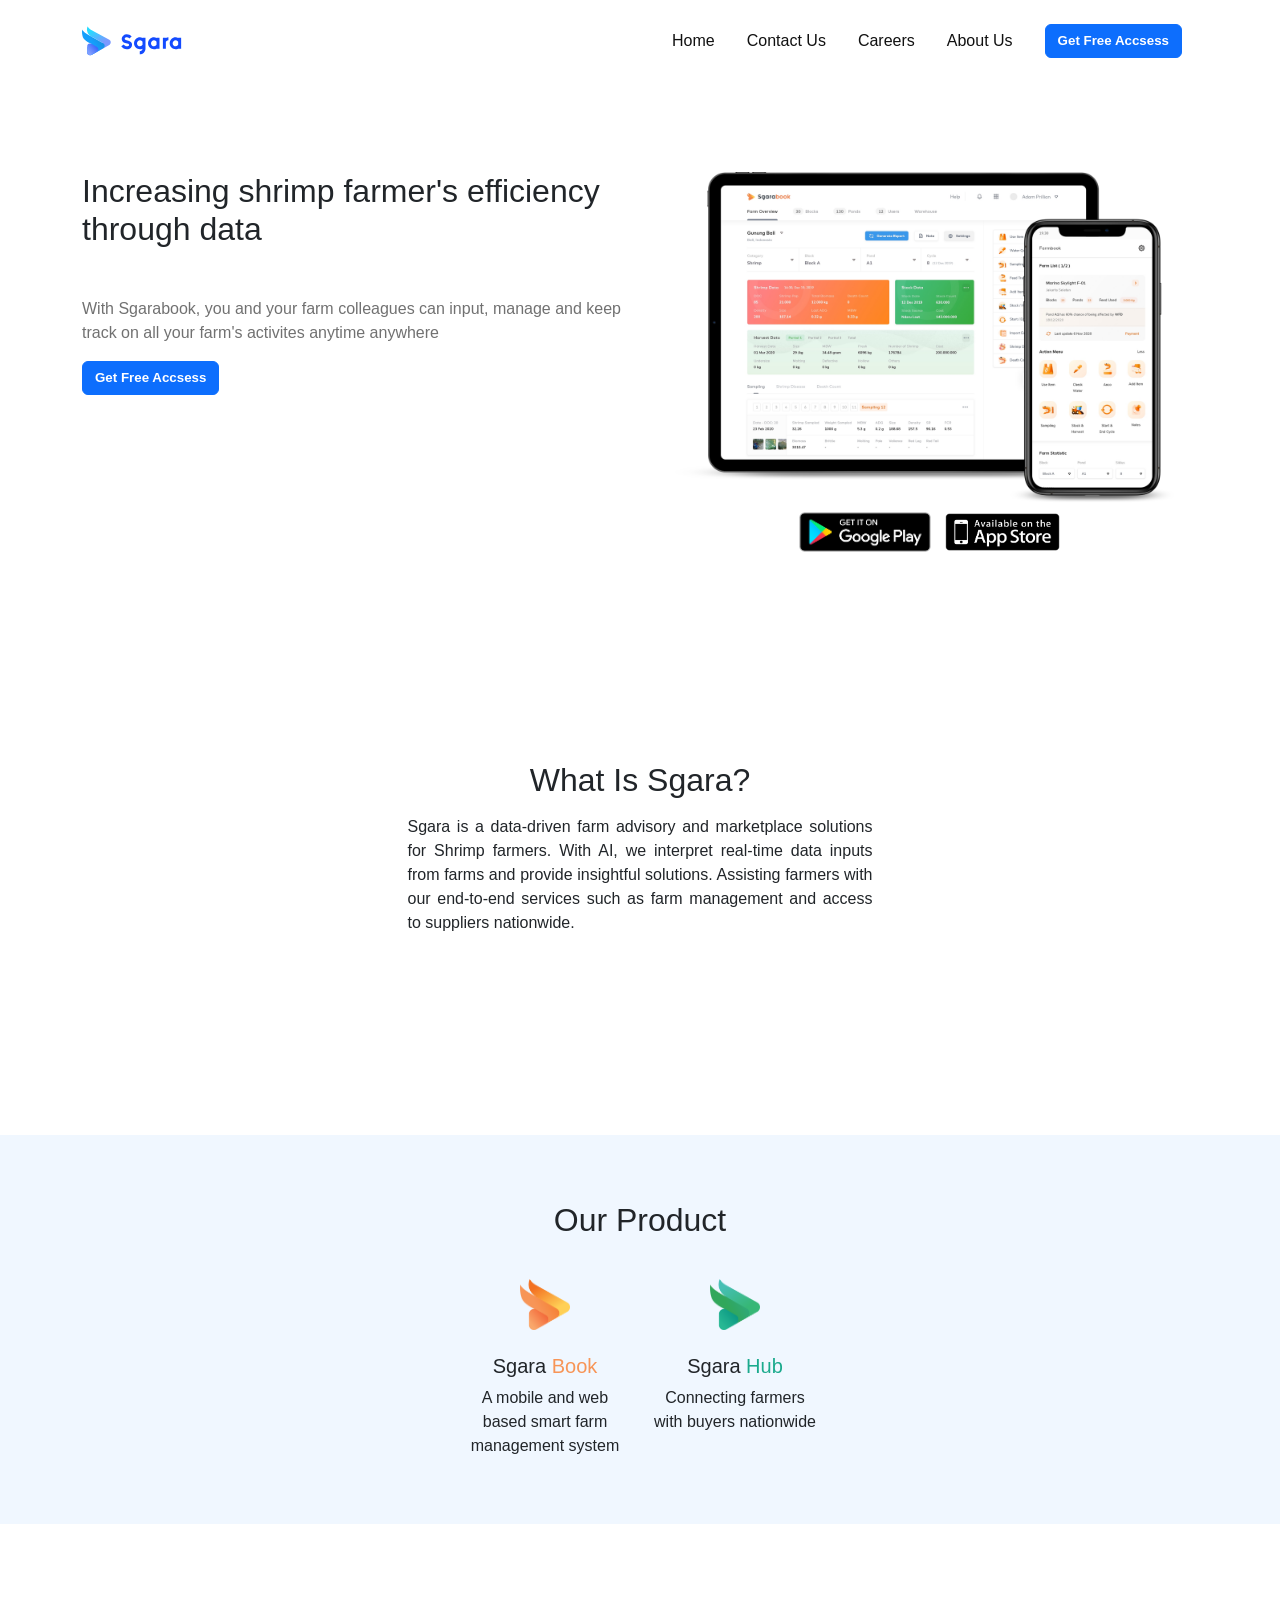
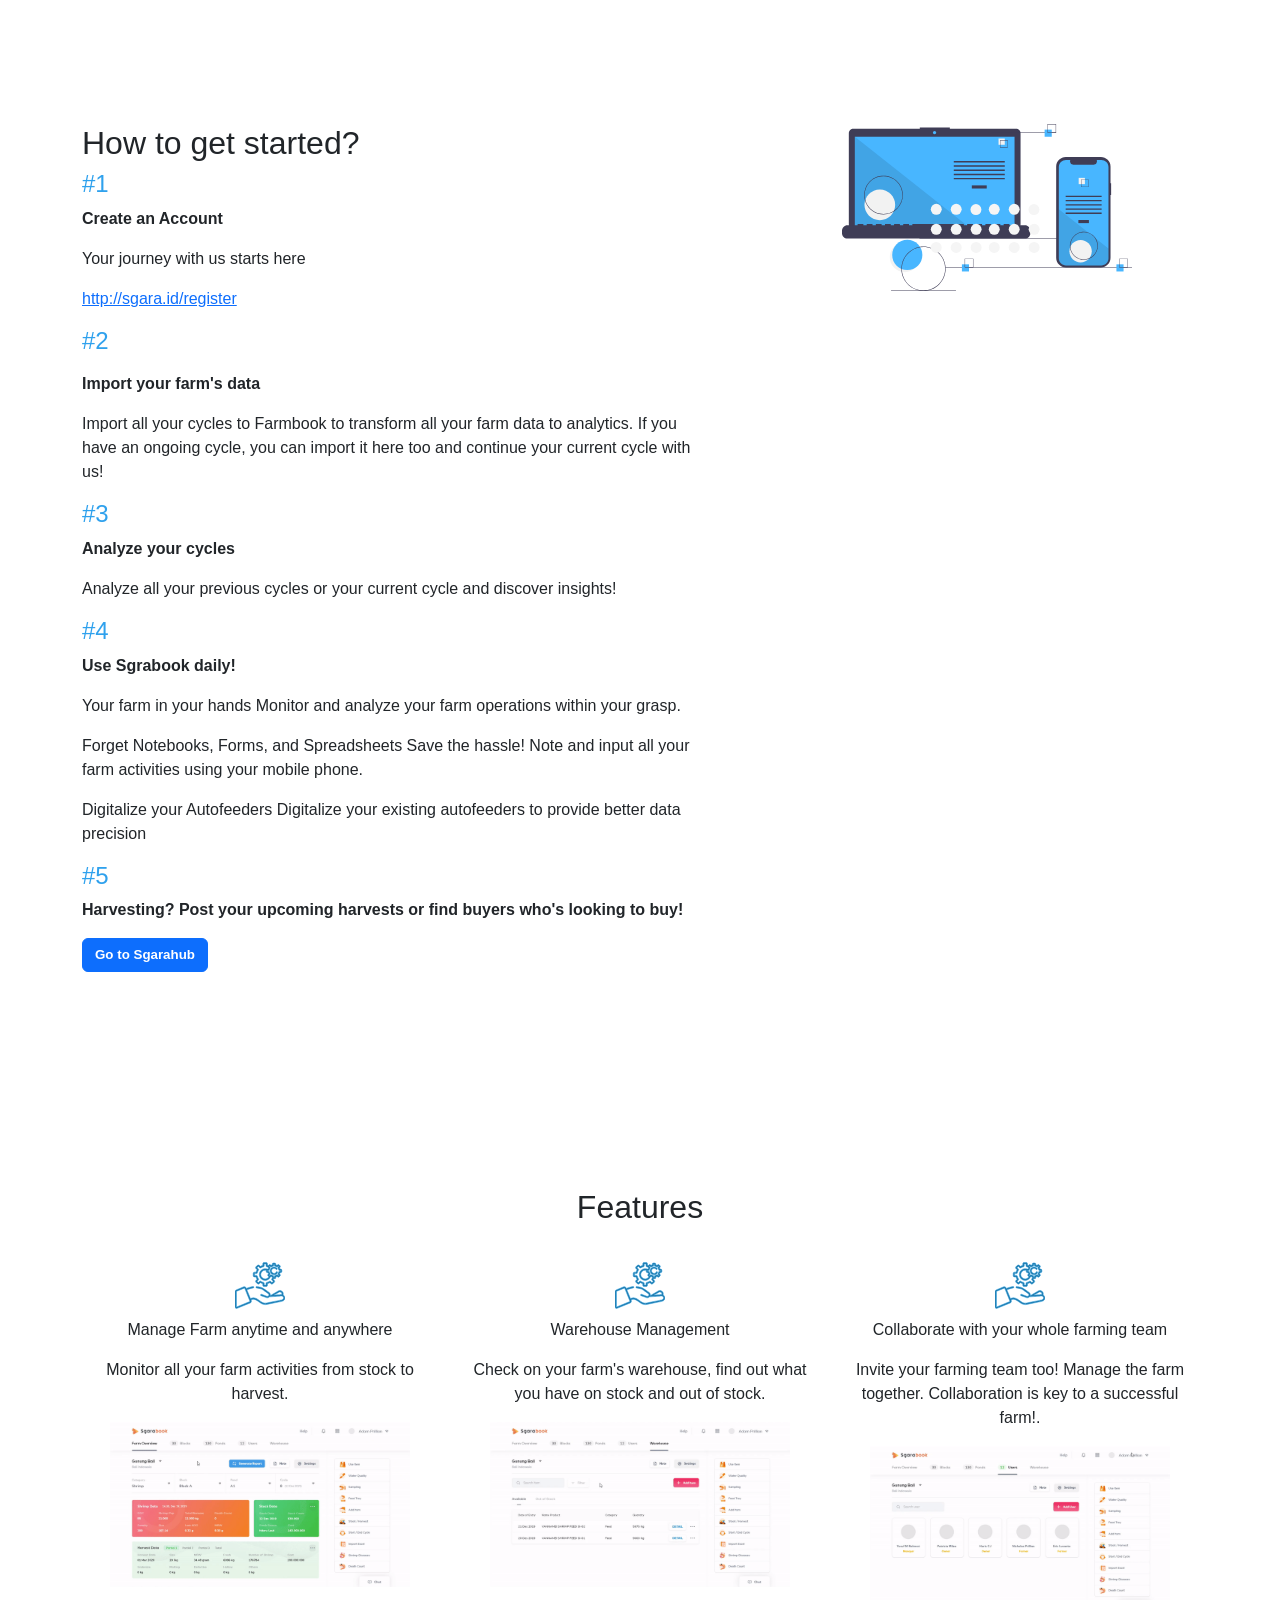
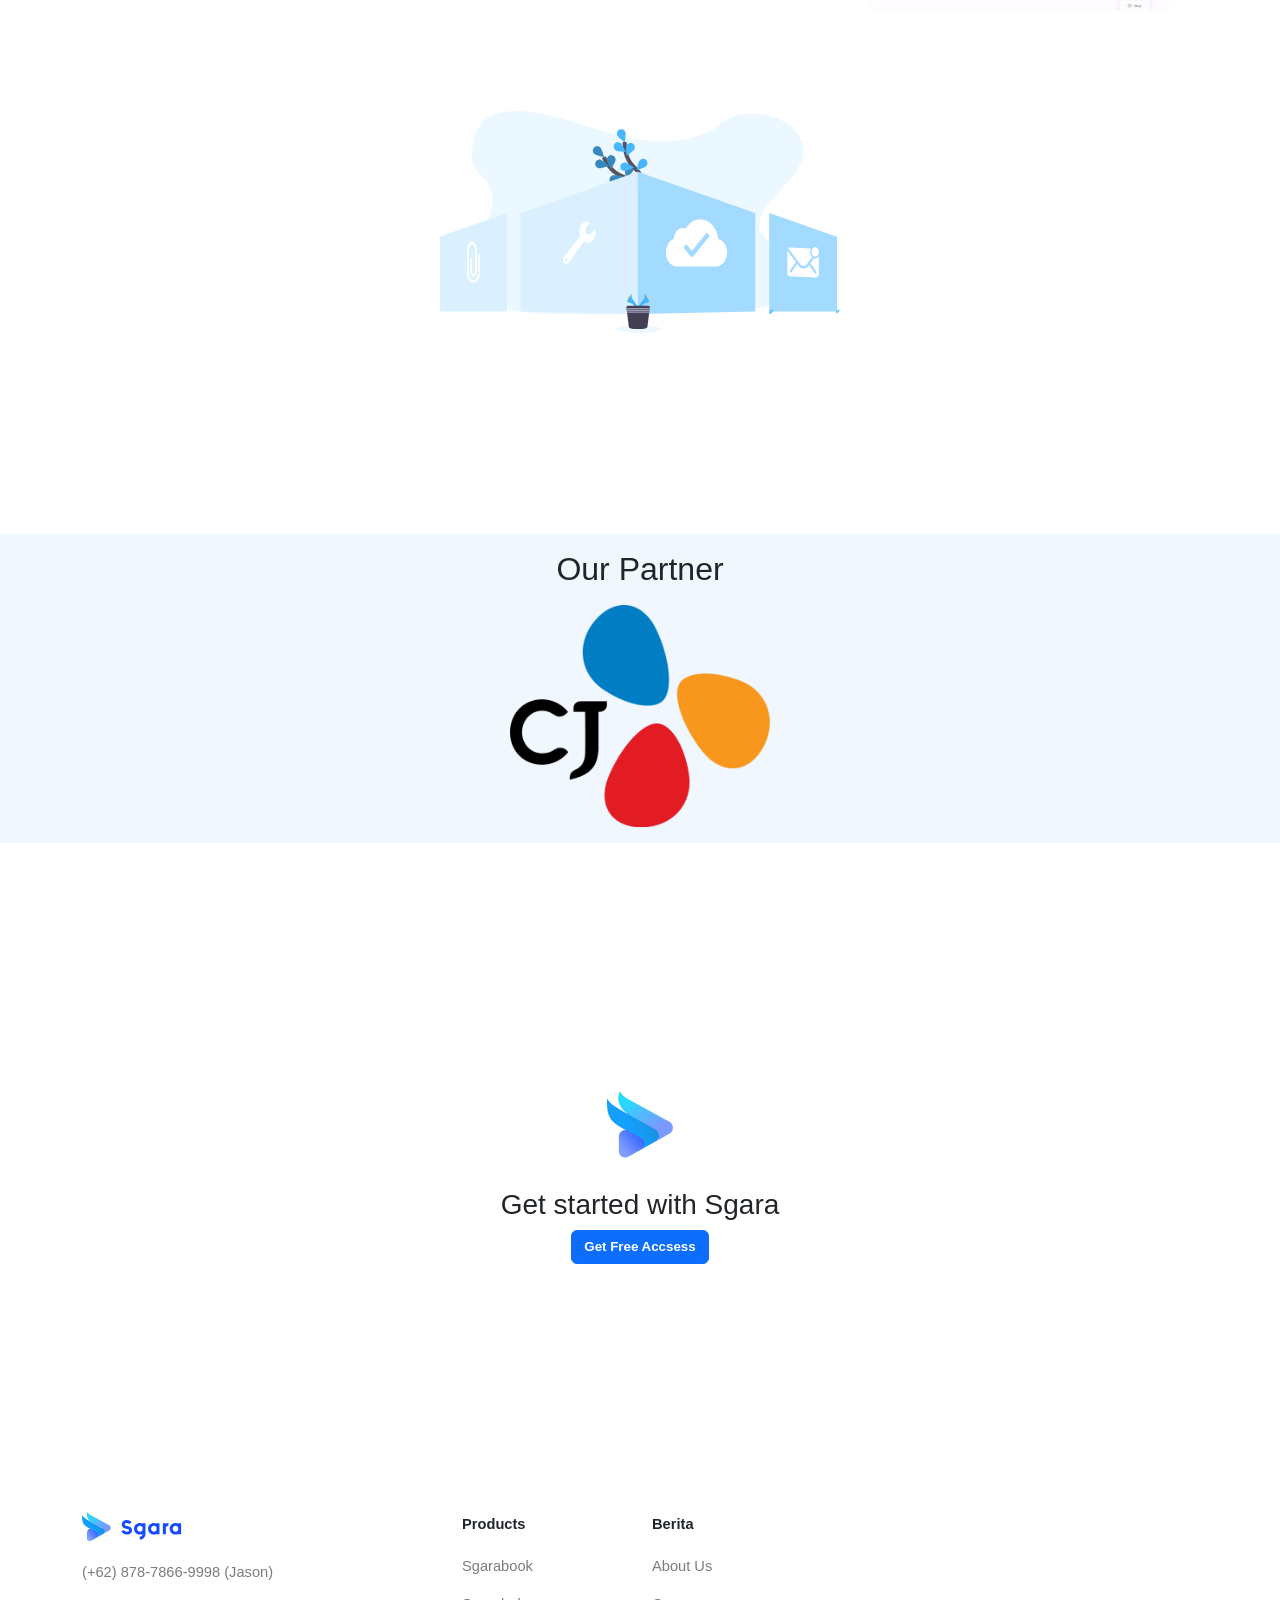
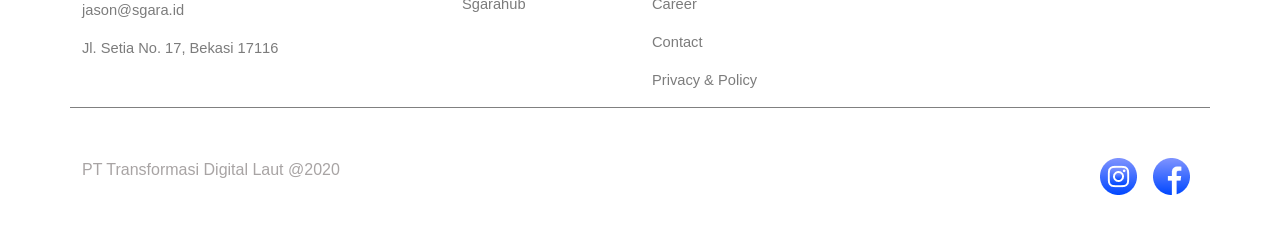
<file: index.html>
<!DOCTYPE html>
<html lang="en">

<head>
  <meta charset="UTF-8" />
  <meta http-equiv="X-UA-Compatible" content="IE=edge" />
  <meta name="viewport" content="width=device-width, initial-scale=1.0" />
  <link href="https://cdn.jsdelivr.net/npm/bootstrap@5.0.2/dist/css/bootstrap.min.css" rel="stylesheet" integrity="sha384-EVSTQN3/azprG1Anm3QDgpJLIm9Nao0Yz1ztcQTwFspd3yD65VohhpuuCOmLASjC" crossorigin="anonymous" />
  <link rel="stylesheet" href="assets/style/style.css" />
  <link rel="icon" href="assets/image/sgara-logo2.png">
  <title>Sgara</title>
</head>

<body>
  <header class="sticky-top">
    <div class="nav-bar">
      <div class="container py-3">
        <div class="style1 d-flex flex-row justify-content-between py-2">
          <img src="assets/image/logo-name.svg" width="100px" />
          <ul class="d-flex flex-row align-items-center mb-0" style="list-style: none">
            <li><a href="#">Home</a></li>
            <li><a href="#">Contact Us</a></li>
            <li><a href="#">Careers</a></li>
            <li><a href="#">About Us</a></li>
            <li>
              <button type="button" class="btn btn-primary style3">
                <b>Get Free Accsess</b>
              </button>
            </li>
          </ul>
        </div>
      </div>
    </div>
  </header>
  <section>

    <div class="container layout-half">
      <div class="row">
        <div class="col py-auto">
          <h2 class="mb-5">Increasing shrimp farmer's efficiency through data</h2>
          <p style="color:rgb(113, 113, 113);">With Sgarabook, you and your farm colleagues can input, manage and keep track on all your farm's activites anytime anywhere</p>
          <button type="button" class="btn btn-primary style3">
            <b>Get Free Accsess</b>
          </button>
        </div>
        <div class="col text-center">
          <img src="assets/image/tablet-android.png" width="500px" />
          <img src="assets/image/play-store.png" width="150px" />
          <img src="assets/image/app-store.png" width="115px" height="38px">
        </div>
      </div>
    </div>
    <!--   <div class="style4">
            <img src="assets/image/memphis.svg" width="160px" />
        </div> -->
    <div class="container layout margin-bot">
      <div class="col-5 text-center mx-auto">
        <p class="text-center">
        <h2>What Is Sgara?</h2>
        </p>
        <p>
          Sgara is a data-driven farm advisory and marketplace solutions for Shrimp farmers. With AI, we interpret real-time data inputs from farms and provide insightful solutions. Assisting farmers with our end-to-end services such as farm
          management and access
          to suppliers nationwide.
        </p>
      </div>
    </div>
    <!-- <div class="style5">
            <img src="assets/image/memphis2.svg" width="270px" />
        </div> -->
    <div class="layout layout-in" style="background: #f0f7ff;">
      <div class="container">
        <div class="row">
          <div class="text-center">
            <p>
            <h2>Our Product</h2>
            </p>
          </div>
          <div class="col-4">

          </div>
          <div class="col-2 text-center">
            <img class="py-4" src="assets/image/sgara-book.png" width="50">
            <h5>Sgara <a style="color: #f79557;">Book</a></h5>
            <div class="product-text">
              <p>A mobile and web based smart farm management system</p>
            </div>
          </div>
          <div class="col-2 text-center">
            <img class="py-4" src="assets/image/sgara-hub.png" width="50">
            <h5>Sgara <a style="color: #1baa8d;">Hub</a></h5>
            <div class="product-text">
              <p>Connecting farmers with buyers nationwide</p>
            </div>
          </div>
          <div class="col-4">

          </div>
        </div>
      </div>
    </div>
    <div class="container layout">
      <div class="row">
        <div class="col-8">
          <h2>How to get started?</h2>
          <div class="style7">
            <!-- <div class="img-kotak"> -->
            <!-- <img src="assets/image/kotak.svg" alt="kotak" width="13px" /> -->
            <!-- </div> -->
            <h4 style="color: #2fa1ed;">#1</h4>
            <div class="kotak-teks">
              <p><b>Create an Account</b></p>
              <p>Your journey with us starts here</p>
              <p><a href="https://book.sgara.id/register">http://sgara.id/register</a></p>
            </div>
          </div>
          <div class="style7">
            <!-- <div class="img-kotak">
              <img src="assets/image/kotak.svg" alt="kotak" width="13px" />
            </div> -->
            <h4 style="color: #2fa1ed;">#2</h4>
            <div class="kotak-teks">
              <p>
              <p><b>Import your farm's data</b></p>
              <p>Import all your cycles to Farmbook to transform all your farm data to analytics. If you have an ongoing cycle, you can import it here too and continue your current cycle with us!</p>
            </div>
          </div>
          <div class="style7">
            <!-- <div class="img-kotak ">
              <img src="assets/image/kotak.svg" alt="kotak" width="13px" />
            </div> -->
            <h4 style="color: #2fa1ed;">#3</h4>
            <div class="kotak-teks">
              <p><b>Analyze your cycles</b></p>
              <p>Analyze all your previous cycles or your current cycle and discover insights!</p>
            </div>
          </div>
          <div class="style7">
            <!-- <div class="img-kotak">
              <img src="assets/image/kotak.svg" alt="kotak" width="13px" />
            </div> -->
            <h4 style="color: #2fa1ed;">#4</h4>
            <div class="kotak-teks">
              <p><b>Use Sgrabook daily!</b></p>
              <p>Your farm in your hands
                Monitor and analyze your farm operations within your grasp.</p>

              <p>Forget Notebooks, Forms, and Spreadsheets
                Save the hassle! Note and input all your farm activities using your mobile phone.</p>

              <p>Digitalize your Autofeeders
                Digitalize your existing autofeeders to provide better data precision</p>
            </div>
          </div>
          <div class="style7">
            <!-- <div class="img-kotak">
              <img src="assets/image/kotak.svg" alt="kotak" width="13px" />
            </div> -->
            <h4 style="color: #2fa1ed;">#5</h4>
            <div class="kotak-teks">
              <p><b>Harvesting? Post your upcoming harvests or find buyers who's looking to buy!</b></p>
              <button type="button" class="btn btn-primary style3">
                <b>Go to Sgarahub</b>
              </button>
            </div>
          </div>
        </div>
        <div class="col-4">
          <img src="assets/image/get-started.svg" width="290px">
        </div>
      </div>
    </div>
    <div class="container layout coba" style="margin-bottom: 100px;">
      <div class="row  text-center">
        <div class="text-center">
          <p>
          <h2>Features</h2>
          </p>
        </div>
        <div class="col d-flex flex-column align-items-center style8">
          <img class="img-setting" src="assets/image/settings.svg" width="50px">
          <p>Manage Farm anytime and anywhere</p>
          <p>Monitor all your farm activities from stock to harvest.</p>
          <img src="assets/image/gif1.gif" width="300px">
        </div>
        <div class="col d-flex flex-column align-items-center style8">
          <img class="img-setting" src="assets/image/settings.svg" width="50px">
          <p>Warehouse Management</p>
          <p>Check on your farm's warehouse, find out what you have on stock and out of stock.</p>
          <img src="assets/image/gif2.gif" width="300px">
        </div>
        <div class="col d-flex flex-column align-items-center style8">
          <img class="img-setting" src="assets/image/settings.svg" width="50px">
          <p>Collaborate with your whole farming team</p>
          <p>Invite your farming team too! Manage the farm together. Collaboration is key to a successful farm!.</p>
          <img src="assets/image/gif3.gif" width="300px">
        </div>
      </div>
    </div>
    <div class="container">
      <div class="row text-center">
        <div class="col">
          <img src="assets/image/fetures.svg" width="400px">
        </div>
      </div>
    </div>
    <div class="layout" style="background: #f0f7ff;">
      <div class="container">
        <div class="row text-center">
          <div class="text-center">
            <p>
            <h2>Our Partner</h2>
            </p>
          </div>
          <div class="col pb-3">
            <img src="assets/image/partnership.png" width="260px">
          </div>
        </div>
      </div>
    </div>
    <div class="container layout">
      <div class="row text-center py-5">
        <div class="col">
          <img class="get-start-img" src="assets/image/sgara-logo2.png">
          <div class="text-center">
            <h3>Get started with Sgara</h3>
          </div>
          <button type="button" class="btn btn-primary style3">
            <b>Get Free Accsess</b>
          </button>
        </div>
      </div>
    </div>
    <footer>
      <div class="container layout" style="border-bottom: 1px solid grey;">
        <div class="row">
          <div class="col-3 style9">
            <img class="footer-image" src="assets/image/logo-name.svg" width="100px">
            <p>
              (+62) 878-7866-9998 (Jason)
            </p>
            <p>
              jason@sgara.id
            </p>
            <p>
              Jl. Setia No. 17, Bekasi 17116
            </p>
          </div>
          <div class="col-1">

          </div>
          <div class="col-2 style9">
            <b style="font-size:11pt;">Products</b>
            <p style="margin-top: 19px;">Sgarabook</p>
            <p>Sgarahub</p>
          </div>
          <div class="col-2 style9">
            <b style="font-size:11pt;">Berita</b>
            <p style="margin-top: 19px;">
              About Us
            </p>
            <p>
              Career
            </p>
            <p>
              Contact
            </p>
            <p>
              Privacy & Policy
            </p>
          </div>
        </div>
      </div>
      <div class="container layout-out footer-margin">
        <div class="row">
          <div class="col">
            <p style="color: #a8a4a4;">PT Transformasi Digital Laut @2020</p>
          </div>
          <div class="col d-flex flex-row-reverse">
            <a href="#"><img src="assets/image/facebook.png" class="px-2"></a>
            <a href="#"><img src="assets/image/instagram.png" class="px-2"></a>
          </div>
        </div>
      </div>
    </footer>
</body>

</html>
</file>
<file: assets/style/style.css>
*{
  font-family: sans-serif;
}

header {
  background: #fff;
}

.style1 a {
  text-decoration: none;
  color: #111
}

.style1 ul li {
  margin: 0px 6px;
  padding-right: 10px;
  padding-left: 10px;
}

.layout {
  margin-top: 200px;
}

.layout-in{
  padding-bottom: 50px;
  padding-top: 50px;
}

.layout-half{
  margin-top: 90px;
}

.margin-bot {
  margin-bottom: 200px;
}

.style3 {
  font-size: 10pt;
}

.style4 {
  z-index: -1222;
  position: absolute;
  bottom: -400px;
}

.style5 {
  z-index: -1222;
  position: absolute;
  right: -0px;
  bottom: -500px;
}

.col-5 p {
  text-align: justify;
}

.style6 {
  text-align: justify;
}

.style7 {
  flex-direction: row;
  padding-right: 120px;
}

.img-kotak img {
  margin-right: 10px;
  margin-bottom: 3.2px;
  border-radius: 90px;
}

.img-setting {
  margin-top: 10px;
}

.style8 {
  border-radius: 5px;
  transition: 0.2s;
  cursor: pointer;
  background: white;
}

.style8:hover {
  transform: scale(1.1);
  transition: 0.2s;
  box-shadow: 2px 2px 4px grey;
}

.get-start-img{
  margin-bottom: 30px;
}

.footer-image{
  margin-bottom: 20px;
}

.style9 p{
  font-size: 11pt;
  color:rgb(124, 124, 124) ;
}

.layout-out{
  margin-top: 50px;
}

.footer-margin{
  margin-bottom: 50px;
}
</file>
